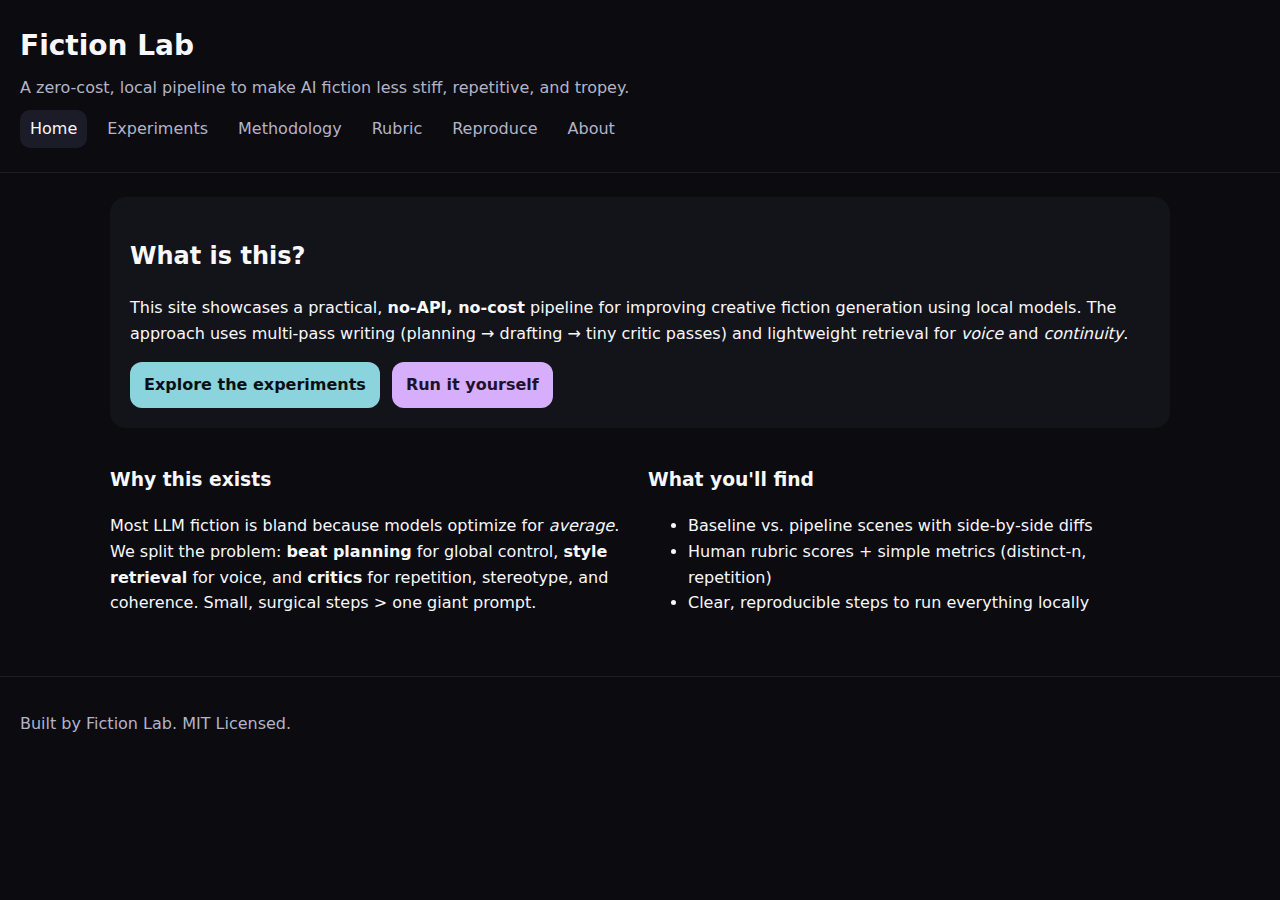
<file: index.html>
<!DOCTYPE html>
<html lang="en">
<head>
  <meta charset="utf-8" />
  <meta name="viewport" content="width=device-width, initial-scale=1" />
  <title>Fiction Lab — Making AI Fiction Less Mid</title>
  <link rel="stylesheet" href="assets/css/style.css" />
  <script defer src="assets/js/nav.js"></script>
</head>
<body>
<header class="site-header">
  <h1>Fiction Lab</h1>
  <p class="tagline">A zero-cost, local pipeline to make AI fiction less stiff, repetitive, and tropey.</p>
  <nav>
    <a href="index.html" class="active">Home</a>
    <a href="experiments.html">Experiments</a>
    <a href="methodology.html">Methodology</a>
    <a href="rubric.html">Rubric</a>
    <a href="reproduce.html">Reproduce</a>
    <a href="about.html">About</a>
  </nav>
</header>

<main class="content">
  <section class="hero">
    <h2>What is this?</h2>
    <p>
      This site showcases a practical, <strong>no‑API, no‑cost</strong> pipeline for improving creative fiction generation
      using local models. The approach uses multi‑pass writing (planning → drafting → tiny critic passes) and
      lightweight retrieval for <em>voice</em> and <em>continuity</em>.
    </p>
    <div class="cta">
      <a class="button" href="experiments.html">Explore the experiments</a>
      <a class="button button-secondary" href="reproduce.html">Run it yourself</a>
    </div>
  </section>

  <section class="grid2">
    <div>
      <h3>Why this exists</h3>
      <p>
        Most LLM fiction is bland because models optimize for <em>average</em>. We split the problem:
        <strong>beat planning</strong> for global control, <strong>style retrieval</strong> for voice, and
        <strong>critics</strong> for repetition, stereotype, and coherence. Small, surgical steps &gt; one giant prompt.
      </p>
    </div>
    <div>
      <h3>What you'll find</h3>
      <ul>
        <li>Baseline vs. pipeline scenes with side‑by‑side diffs</li>
        <li>Human rubric scores + simple metrics (distinct‑n, repetition)</li>
        <li>Clear, reproducible steps to run everything locally</li>
      </ul>
    </div>
  </section>
</main>

<footer class="site-footer">
  <p>Built by Fiction Lab. MIT Licensed.</p>
</footer>
</body>
</html>
</file>
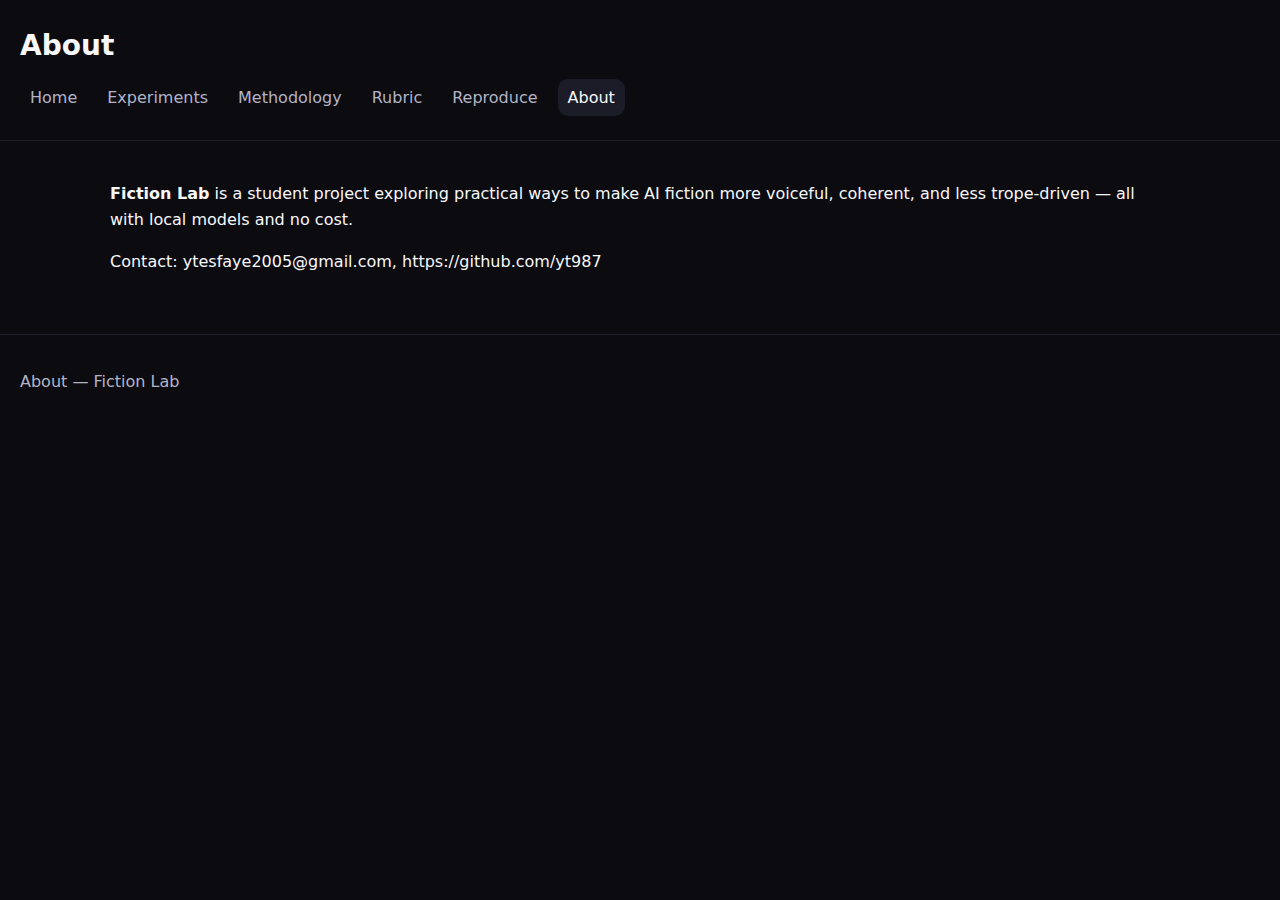
<file: about.html>
<!DOCTYPE html>
<html lang="en">
<head>
  <meta charset="utf-8" />
  <meta name="viewport" content="width=device-width, initial-scale=1" />
  <title>About — Fiction Lab</title>
  <link rel="stylesheet" href="assets/css/style.css" />
  <script defer src="assets/js/nav.js"></script>
</head>
<body>
<header class="site-header">
  <h1>About</h1>
  <nav>
    <a href="index.html">Home</a>
    <a href="experiments.html">Experiments</a>
    <a href="methodology.html">Methodology</a>
    <a href="rubric.html">Rubric</a>
    <a href="reproduce.html">Reproduce</a>
    <a href="about.html" class="active">About</a>
  </nav>
</header>

<main class="content">
  <p><strong>Fiction Lab</strong> is a student project exploring practical ways to make AI fiction
  more voiceful, coherent, and less trope‑driven — all with local models and no cost.</p>
  <p>Contact:  ytesfaye2005@gmail.com, https://github.com/yt987</p>
</main>

<footer class="site-footer">
  <p>About — Fiction Lab</p>
</footer>
</body>
</html>
</file>
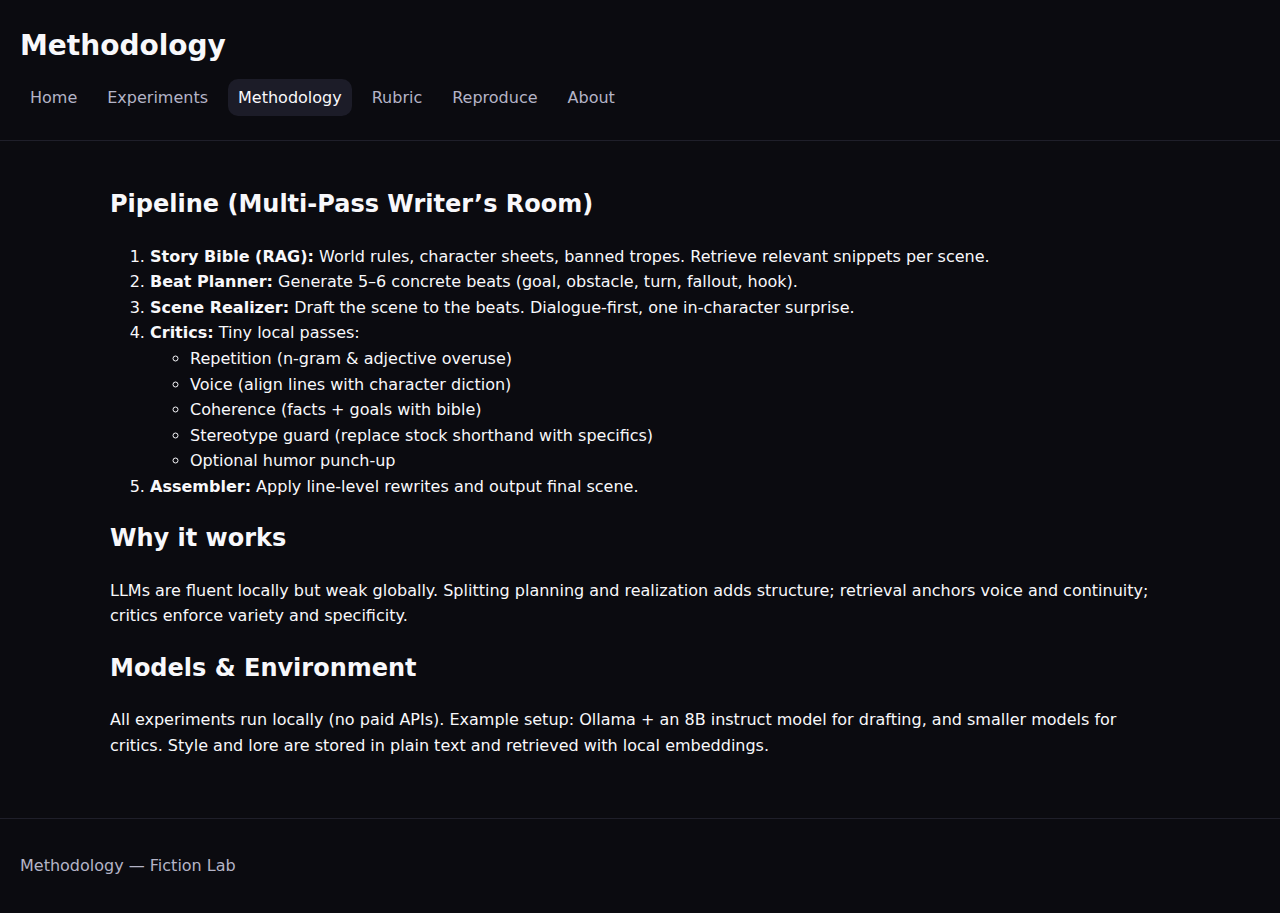
<file: methodology.html>
<!DOCTYPE html>
<html lang="en">
<head>
  <meta charset="utf-8" />
  <meta name="viewport" content="width=device-width, initial-scale=1" />
  <title>Methodology — Fiction Lab</title>
  <link rel="stylesheet" href="assets/css/style.css" />
  <script defer src="assets/js/nav.js"></script>
</head>
<body>
<header class="site-header">
  <h1>Methodology</h1>
  <nav>
    <a href="index.html">Home</a>
    <a href="experiments.html">Experiments</a>
    <a href="methodology.html" class="active">Methodology</a>
    <a href="rubric.html">Rubric</a>
    <a href="reproduce.html">Reproduce</a>
    <a href="about.html">About</a>
  </nav>
</header>

<main class="content">
  <h2>Pipeline (Multi‑Pass Writer’s Room)</h2>
  <ol>
    <li><strong>Story Bible (RAG):</strong> World rules, character sheets, banned tropes. Retrieve relevant snippets per scene.</li>
    <li><strong>Beat Planner:</strong> Generate 5–6 concrete beats (goal, obstacle, turn, fallout, hook).</li>
    <li><strong>Scene Realizer:</strong> Draft the scene to the beats. Dialogue‑first, one in‑character surprise.</li>
    <li><strong>Critics:</strong> Tiny local passes:
      <ul>
        <li>Repetition (n‑gram & adjective overuse)</li>
        <li>Voice (align lines with character diction)</li>
        <li>Coherence (facts + goals with bible)</li>
        <li>Stereotype guard (replace stock shorthand with specifics)</li>
        <li>Optional humor punch‑up</li>
      </ul>
    </li>
    <li><strong>Assembler:</strong> Apply line‑level rewrites and output final scene.</li>
  </ol>

  <h2>Why it works</h2>
  <p>
    LLMs are fluent locally but weak globally. Splitting planning and realization adds structure; retrieval anchors voice and continuity; critics enforce variety and specificity.
  </p>

  <h2>Models & Environment</h2>
  <p>
    All experiments run locally (no paid APIs). Example setup: Ollama + an 8B instruct model for drafting,
    and smaller models for critics. Style and lore are stored in plain text and retrieved with local embeddings.
  </p>
</main>

<footer class="site-footer">
  <p>Methodology — Fiction Lab</p>
</footer>
</body>
</html>
</file>
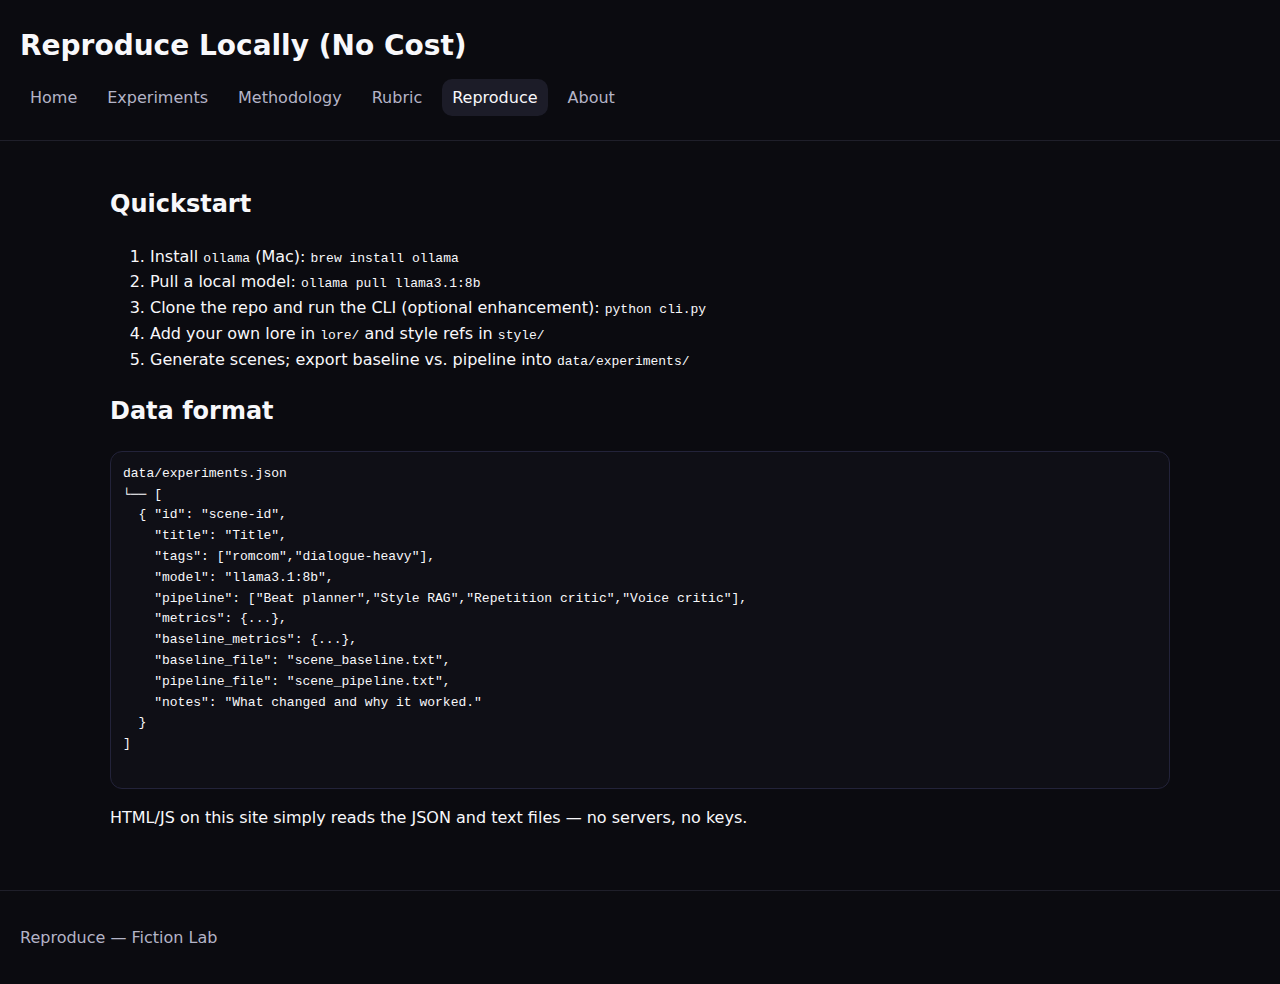
<file: reproduce.html>
<!DOCTYPE html>
<html lang="en">
<head>
  <meta charset="utf-8" />
  <meta name="viewport" content="width=device-width, initial-scale=1" />
  <title>Reproduce — Fiction Lab</title>
  <link rel="stylesheet" href="assets/css/style.css" />
  <script defer src="assets/js/nav.js"></script>
</head>
<body>
<header class="site-header">
  <h1>Reproduce Locally (No Cost)</h1>
  <nav>
    <a href="index.html">Home</a>
    <a href="experiments.html">Experiments</a>
    <a href="methodology.html">Methodology</a>
    <a href="rubric.html">Rubric</a>
    <a href="reproduce.html" class="active">Reproduce</a>
    <a href="about.html">About</a>
  </nav>
</header>

<main class="content">
  <h2>Quickstart</h2>
  <ol>
    <li>Install <code>ollama</code> (Mac): <code>brew install ollama</code></li>
    <li>Pull a local model: <code>ollama pull llama3.1:8b</code></li>
    <li>Clone the repo and run the CLI (optional enhancement): <code>python cli.py</code></li>
    <li>Add your own lore in <code>lore/</code> and style refs in <code>style/</code></li>
    <li>Generate scenes; export baseline vs. pipeline into <code>data/experiments/</code></li>
  </ol>

  <h2>Data format</h2>
  <pre class="codeblock">data/experiments.json
└── [
  { "id": "scene-id",
    "title": "Title",
    "tags": ["romcom","dialogue-heavy"],
    "model": "llama3.1:8b",
    "pipeline": ["Beat planner","Style RAG","Repetition critic","Voice critic"],
    "metrics": {...},
    "baseline_metrics": {...},
    "baseline_file": "scene_baseline.txt",
    "pipeline_file": "scene_pipeline.txt",
    "notes": "What changed and why it worked."
  }
]
  </pre>

  <p>HTML/JS on this site simply reads the JSON and text files — no servers, no keys.</p>
</main>

<footer class="site-footer">
  <p>Reproduce — Fiction Lab</p>
</footer>
</body>
</html>
</file>
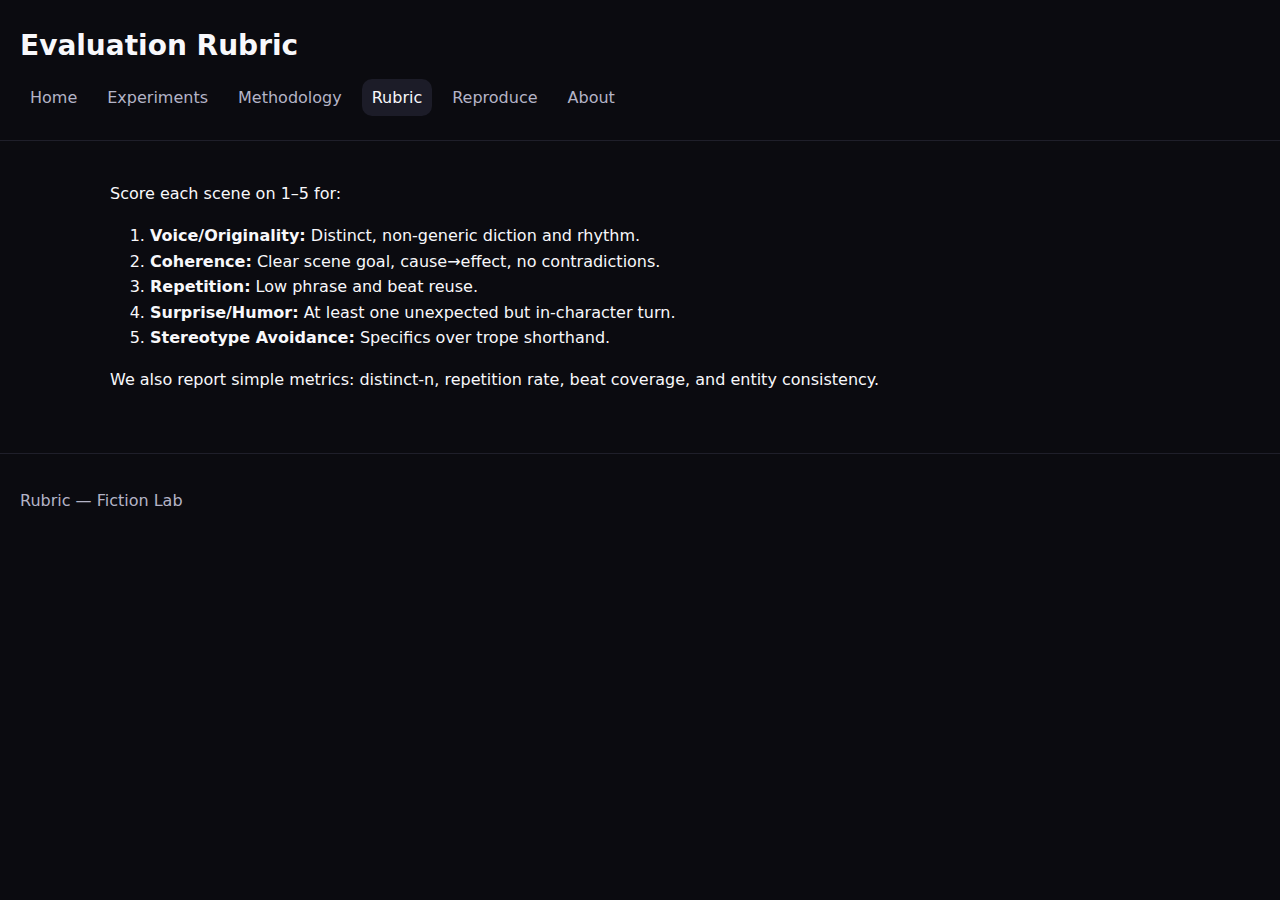
<file: rubric.html>
<!DOCTYPE html>
<html lang="en">
<head>
  <meta charset="utf-8" />
  <meta name="viewport" content="width=device-width, initial-scale=1" />
  <title>Rubric — Fiction Lab</title>
  <link rel="stylesheet" href="assets/css/style.css" />
  <script defer src="assets/js/nav.js"></script>
</head>
<body>
<header class="site-header">
  <h1>Evaluation Rubric</h1>
  <nav>
    <a href="index.html">Home</a>
    <a href="experiments.html">Experiments</a>
    <a href="methodology.html">Methodology</a>
    <a href="rubric.html" class="active">Rubric</a>
    <a href="reproduce.html">Reproduce</a>
    <a href="about.html">About</a>
  </nav>
</header>

<main class="content">
  <p>Score each scene on 1–5 for:</p>
  <ol>
    <li><strong>Voice/Originality:</strong> Distinct, non‑generic diction and rhythm.</li>
    <li><strong>Coherence:</strong> Clear scene goal, cause→effect, no contradictions.</li>
    <li><strong>Repetition:</strong> Low phrase and beat reuse.</li>
    <li><strong>Surprise/Humor:</strong> At least one unexpected but in‑character turn.</li>
    <li><strong>Stereotype Avoidance:</strong> Specifics over trope shorthand.</li>
  </ol>

  <p>We also report simple metrics: distinct‑n, repetition rate, beat coverage, and entity consistency.</p>
</main>

<footer class="site-footer">
  <p>Rubric — Fiction Lab</p>
</footer>
</body>
</html>
</file>
<file: assets/css/style.css>
/* Minimal, clean styles */
:root {
  --bg: #0b0b10;
  --card: #13131a;
  --text: #f8f8fb;
  --muted: #b4b4c7;
  --accent: #8bd3dd;
  --accent2: #d7aefb;
}

* { box-sizing: border-box; }
body {
  margin: 0;
  font-family: system-ui, -apple-system, Segoe UI, Roboto, Inter, sans-serif;
  background: var(--bg);
  color: var(--text);
  line-height: 1.6;
}

.site-header {
  padding: 24px 20px;
  border-bottom: 1px solid #1f1f2a;
}

h1 { margin: 0 0 6px; font-size: 28px; }
.tagline { margin: 0; color: var(--muted); }
nav { margin-top: 10px; display: flex; gap: 10px; flex-wrap: wrap; }
nav a {
  color: var(--muted);
  text-decoration: none;
  padding: 6px 10px;
  border-radius: 10px;
  transition: background .2s,color .2s;
}
nav a.active, nav a:hover {
  background: #1c1c28;
  color: var(--text);
}

.content { padding: 24px 20px; max-width: 1100px; margin: 0 auto; }
.hero { background: var(--card); padding: 20px; border-radius: 16px; }
.cta { display: flex; gap: 12px; margin-top: 12px; }
.button {
  background: var(--accent);
  color: #091015;
  padding: 10px 14px;
  border-radius: 12px;
  border: none;
  cursor: pointer;
  font-weight: 600;
  text-decoration: none;
}
.button-secondary { background: var(--accent2); color: #20122a; }
.button.small { padding: 6px 10px; font-weight: 600; }

.grid2 { display: grid; grid-template-columns: 1fr; gap: 16px; margin-top: 18px; }
@media (min-width: 860px) {
  .grid2 { grid-template-columns: 1fr 1fr; }
}

.cards { display: grid; grid-template-columns: 1fr; gap: 14px; }
@media (min-width: 900px) {
  .cards { grid-template-columns: 1fr 1fr; }
}
.card {
  background: var(--card); padding: 16px; border-radius: 16px; border: 1px solid #20202c;
}
.card-title { margin: 0 0 4px; }
.meta { color: var(--muted); margin-top: 0; }
.tags { display: flex; gap: 8px; flex-wrap: wrap; margin: 8px 0 0; }
.tag { background: #1e1e2a; color: var(--muted); padding: 4px 8px; border-radius: 999px; font-size: 12px; }

.filters { display: flex; gap: 10px; align-items: center; margin-bottom: 14px; }
#search {
  width: 280px; max-width: 100%; padding: 8px 10px;
  border-radius: 10px; border: 1px solid #2a2a3a; background: #0f0f16; color: var(--text);
}

.viewer { width: min(1150px, 96%); border: none; border-radius: 16px; padding: 0; background: var(--card); }
.viewer::backdrop { background: rgba(6,6,10,.6); }
.viewer-body { padding: 16px; }
.viewer-actions { padding: 12px 16px; border-top: 1px solid #242438; display: flex; justify-content: flex-end; }

.sidebyside { display: grid; grid-template-columns: 1fr; gap: 12px; }
@media (min-width: 900px) {
  .sidebyside { grid-template-columns: 1fr 1fr; }
}
.codeblock {
  background: #0f0f16; border: 1px solid #23233a; padding: 12px; border-radius: 12px; white-space: pre-wrap;
}

.charts { display: grid; gap: 12px; margin-top: 12px; }
@media (min-width: 900px) {
  .charts { grid-template-columns: 1fr 1fr; }
}

.site-footer { padding: 18px 20px; color: var(--muted); border-top: 1px solid #1f1f2a; margin-top: 20px; }

details.notes { margin-top: 12px; }
</file>
